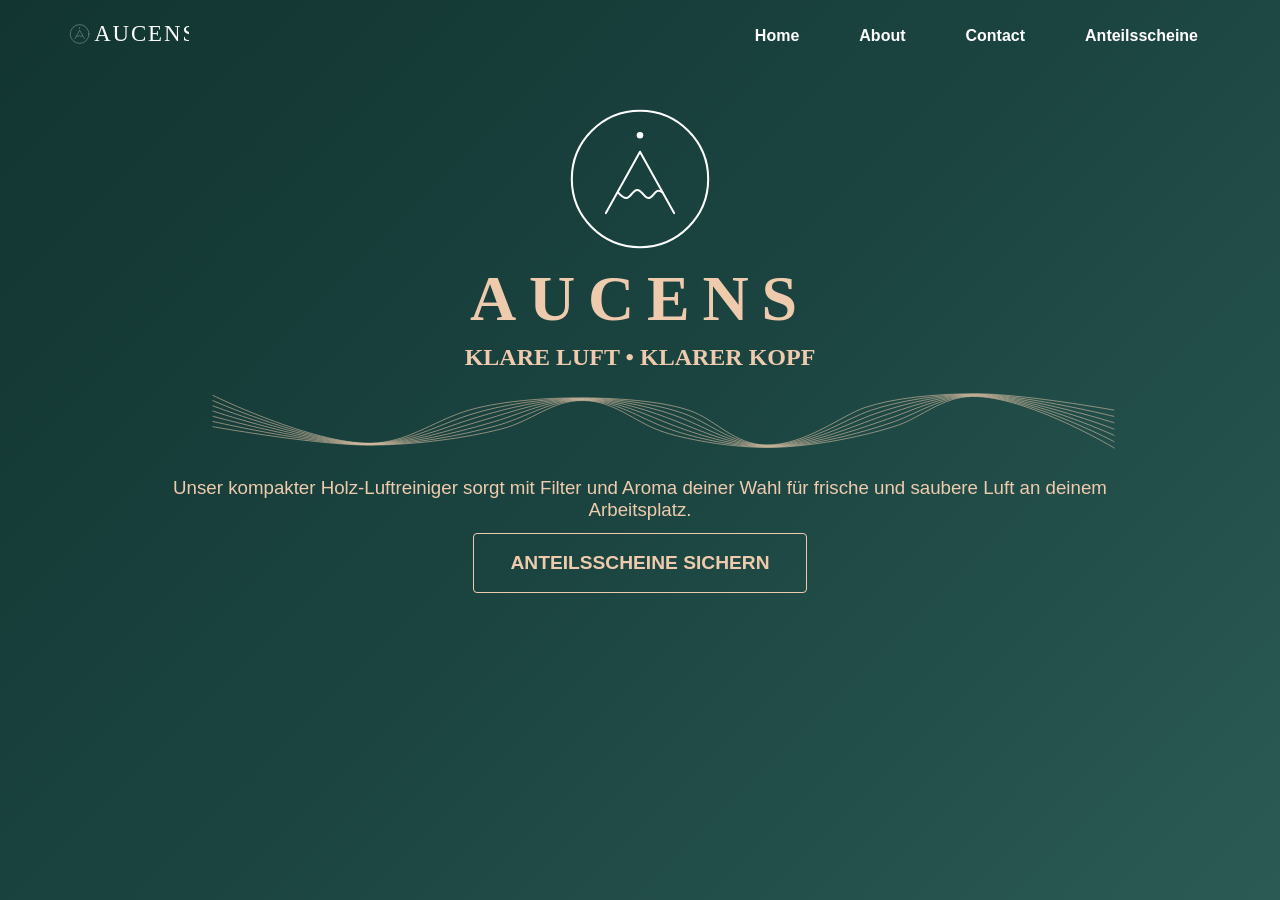
<file: index.html>
<!DOCTYPE html>
<html lang="de">
    <head>
        <meta charset="UTF-8">
        <meta name="viewport" content="width=device-width, initial-scale=1">
        <title>AUCENS – Klare Luft, klarer Kopf</title>
        <link rel="stylesheet" href="site.css">
    </head>
    <body>
        <header class="menu-ribbon">
            <nav aria-label="Main menu">
                <a href="index.html" aria-label="AUCENS Home">
                <svg id="logo" xmlns="http://www.w3.org/2000/svg" width="125" height="30" viewBox="0 0 33 8" aria-hidden="true">
                    <text x="7.75" y="6" transform="scale(1.0159217,.98432783)" fill="#FFFFFF" font-family="Cambria" font-size="6" font-weight="400" letter-spacing=".5">AUCENS</text>
                    <circle cx="4" cy="4" r="2.5" fill="none" stroke="#FFFFFF" stroke-width=".0760537" stroke-linecap="round"/>
                    <circle cx="4" cy="2.392863" r=".11972982" fill="#FFFFFF"/>
                    <path d="m2.75 5.25 1.25-2.25 1.25 2.25" fill="none" stroke="#FFFFFF" stroke-width=".0732656" stroke-linecap="round" stroke-linejoin="round"/>
                    <path d="m 3.2,4.5 c 0,0 0.1798612,0.2033346 0.3,0.2 0.1666025,-0.00462 0.2333333,-0.3 0.4,-0.3 0.1666667,0 0.2349951,0.276523 0.4,0.3 0.186944,0.026598 0.28,-0.45 0.53,-0.2" fill="none" stroke="#FFFFFF" stroke-width=".0732656" stroke-linecap="round"/>
                </svg>
                </a>
                <ul class="menu">
                    <li><a href="index.html">Home</a></li>
                    <li><a href="about.html">About</a></li>
                    <li><a href="contact.html">Contact</a></li>
                    <li><a href="anteilsscheine.html">Anteilsscheine</a></li>
                </ul>
            </nav>
        </header>
        <div id="splash">
            <svg id="logo-large" xmlns="http://www.w3.org/2000/svg" width="150" height="150" viewBox="1.25 1.25 5.5 5.5">
                <circle cx="4" cy="4" r="2.5" fill="none" stroke="#FFFFFF" stroke-width=".0760537" stroke-linecap="round"/>
                <circle cx="4" cy="2.392863" r=".11972982" fill="#FFFFFF"/>
                <path d="m2.75 5.25 1.25-2.25 1.25 2.25" fill="none" stroke="#FFFFFF" stroke-width=".0732656" stroke-linecap="round" stroke-linejoin="round"/>
                <path d="m 3.2,4.5 c 0,0 0.1798612,0.2033346 0.3,0.2 0.1666025,-0.00462 0.2333333,-0.3 0.4,-0.3 0.1666667,0 0.2349951,0.276523 0.4,0.3 0.186944,0.026598 0.28,-0.45 0.53,-0.2" fill="none" stroke="#FFFFFF" stroke-width=".0732656" stroke-linecap="round"/>
            </svg>
            <h1>AUCENS</h1>
            <h2>KLARE LUFT • KLARER KOPF</h2>
            <svg id="flow" xmlns="http://www.w3.org/2000/svg" width="100%" height="150" viewBox="0 0 120 30" preserveAspectRatio="none">
                <path fill="none" stroke="#efcbae" stroke-width="0.1" d="
                    m 6.5630447,15.871638 c 0,0 13.0431613,6.222778 19.7601783,6.164974 5.581086,-0.04803 11.914676,-2.335482 16.381274,-5.404664 3.90775,-2.685176 6.27226,-9.6441643 10.236143,-9.459613 3.833531,0.1784824 6.287101,6.870308 9.532288,10.053245 2.871707,2.816621 8.997438,5.716091 13.725295,5.592282 5.592119,-0.146441 12.419225,-4.124323 16.082893,-7.460856 2.829519,-2.576867 5.547164,-9.4584546 9.240324,-9.5413652 6.986,-0.1568342 17.80464,17.2563962 17.80464,17.2563962
                    M 6.5647412,14.128301 c 0,0 12.9251828,7.892437 19.7584818,7.801834 5.39608,-0.06561 11.203079,-3.100463 15.588706,-6.245174 3.906979,-2.813255 6.891176,-8.8326636 11.050808,-8.6602466 3.97711,0.1657526 7.007836,5.9483006 10.233179,9.1877546 2.867453,2.881627 8.345328,6.521581 12.908187,6.465662 5.482518,-0.05965 11.942409,-5.08071 15.482627,-8.29576 2.968057,-2.691691 6.114381,-8.6380503 9.96417,-8.7174017 6.81736,-0.1439244 17.76683,15.2907047 17.76683,15.2907047
                    M 6.5664376,12.384963 c 0,0 12.8072044,9.562097 19.7567854,9.438694 5.211074,-0.08319 10.491482,-3.865443 14.796139,-7.085683 3.906207,-2.941334 7.51009,-8.0211629 11.865472,-7.8608801 4.120689,0.1530228 7.728572,5.0262931 10.934069,8.3222651 2.863201,2.946633 7.693219,7.327069 12.09108,7.33904 5.372917,0.02714 11.465592,-6.037096 14.882361,-9.130662 3.106594,-2.806516 6.681598,-7.817647 10.688026,-7.8934392 6.64871,-0.1310145 17.72901,13.3250132 17.72901,13.3250132
                    M 6.568134,10.641625 c 0,0 12.689226,11.231756 19.755089,11.075555 5.026068,-0.100776 9.779885,-4.630424 14.003571,-7.926194 3.905437,-3.069412 8.129006,-7.2096612 12.680138,-7.0615127 4.264268,0.140293 8.449306,4.1042857 11.634959,7.4567747 2.858948,3.01164 7.041109,8.132559 11.273972,8.21242 5.263316,0.113929 10.988776,-6.993483 14.282095,-9.965566 3.245131,-2.9213398 7.248815,-6.9972427 11.411872,-7.0694758 6.48006,-0.1181045 17.6912,11.3593218 17.6912,11.3593218
                    M 6.5698304,8.8982872 c 0,0 12.5712486,12.9014158 19.7533926,12.7124158 4.841063,-0.118358 9.068288,-5.395405 13.211004,-8.766704 3.904665,-3.1974907 8.74792,-6.3981605 13.494802,-6.2621462 4.407847,0.1275631 9.170041,3.1822778 12.33585,6.5912852 2.854694,3.076645 6.388999,8.938047 10.456864,9.085798 5.153714,0.200719 10.51196,-7.949869 13.681829,-10.800468 3.383668,-3.0361646 7.816032,-6.1768393 12.135718,-6.2455133 6.31142,-0.1051947 17.65339,9.3936293 17.65339,9.3936293
                    M 6.5715269,7.1549495 c 0,0 12.4532701,14.5710755 19.7516961,14.3492755 4.656057,-0.13594 8.356691,-6.160385 12.418436,-9.607213 3.903895,-3.3255696 9.366835,-5.5866597 14.309467,-5.4627798 4.551426,0.1148334 9.890777,2.2602704 13.036741,5.7257948 2.850441,3.141652 5.73689,9.743537 9.639756,9.959178 5.044113,0.287509 10.035143,-8.906256 13.081563,-11.635372 3.522206,-3.1509884 8.383249,-5.356435 12.859574,-5.4215498 6.14276,-0.092285 17.61558,7.4279378 17.61558,7.4279378
                    M 6.5732233,5.4116117 c 0,0 12.3352917,16.2407353 19.7499997,15.9861363 4.471051,-0.153522 7.645094,-6.925367 11.625869,-10.447724 3.903123,-3.4536476 9.98575,-4.775158 15.124131,-4.6634123 4.695006,0.1021035 10.611512,1.3382628 13.737631,4.8603053 2.846188,3.206658 5.084781,10.549026 8.822649,10.832556 4.934512,0.3743 9.558327,-9.862642 12.481297,-12.4702744 3.660743,-3.2658127 8.950466,-4.5360313 13.58342,-4.5975869 5.97412,-0.079375 17.57777,5.4622463 17.57777,5.4622463" />
            </svg>
            <h3>Unser kompakter Holz-Luftreiniger sorgt mit Filter und Aroma deiner Wahl für frische und saubere Luft an deinem Arbeitsplatz.</h3>
            <a class="cta" href="anteilsscheine.html">ANTEILSSCHEINE SICHERN</a>
        </div>
    </body>
</html>
</file>
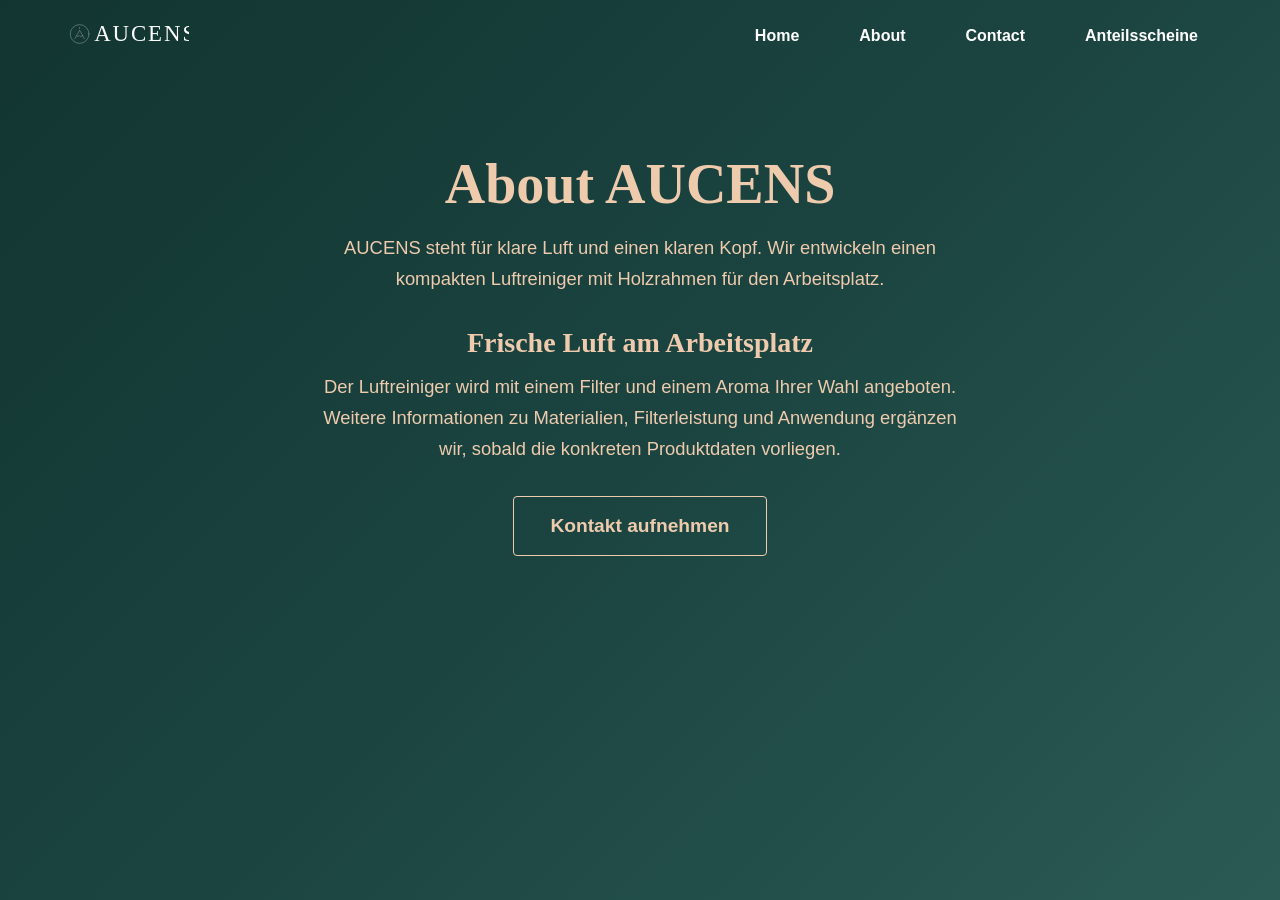
<file: about.html>
<!DOCTYPE html>
<html lang="de">
    <head>
        <meta charset="UTF-8">
        <meta name="viewport" content="width=device-width, initial-scale=1">
        <title>About – AUCENS</title>
        <link rel="stylesheet" href="site.css">
    </head>
    <body>
        <header class="menu-ribbon">
            <nav aria-label="Main menu">
                <a href="index.html" aria-label="AUCENS Home">
                    <svg id="logo" xmlns="http://www.w3.org/2000/svg" width="125" height="30" viewBox="0 0 33 8" aria-hidden="true">
                        <text x="7.75" y="6" transform="scale(1.0159217,.98432783)" fill="#FFFFFF" font-family="Cambria" font-size="6" letter-spacing=".5">AUCENS</text>
                        <circle cx="4" cy="4" r="2.5" fill="none" stroke="#FFFFFF" stroke-width=".0760537" stroke-linecap="round"/>
                        <circle cx="4" cy="2.392863" r=".11972982" fill="#FFFFFF"/>
                        <path d="m2.75 5.25 1.25-2.25 1.25 2.25" fill="none" stroke="#FFFFFF" stroke-width=".0732656" stroke-linecap="round" stroke-linejoin="round"/>
                        <path d="m 3.2,4.5 c 0,0 0.1798612,0.2033346 0.3,0.2 0.1666025,-0.00462 0.2333333,-0.3 0.4,-0.3 0.1666667,0 0.2349951,0.276523 0.4,0.3 0.186944,0.026598 0.28,-0.45 0.53,-0.2" fill="none" stroke="#FFFFFF" stroke-width=".0732656" stroke-linecap="round"/>
                    </svg>
                </a>
                <ul class="menu">
                    <li><a href="index.html">Home</a></li>
                    <li><a href="about.html" aria-current="page">About</a></li>
                    <li><a href="contact.html">Contact</a></li>
                    <li><a href="anteilsscheine.html">Anteilsscheine</a></li>
                </ul>
            </nav>
        </header>
        <main class="page-content">
            <h1>About AUCENS</h1>
            <p>AUCENS steht für klare Luft und einen klaren Kopf. Wir entwickeln einen kompakten Luftreiniger mit Holzrahmen für den Arbeitsplatz.</p>
            <h2>Frische Luft am Arbeitsplatz</h2>
            <p>Der Luftreiniger wird mit einem Filter und einem Aroma Ihrer Wahl angeboten. Weitere Informationen zu Materialien, Filterleistung und Anwendung ergänzen wir, sobald die konkreten Produktdaten vorliegen.</p>
            <a class="cta" href="contact.html">Kontakt aufnehmen</a>
        </main>
    </body>
</html>
</file>
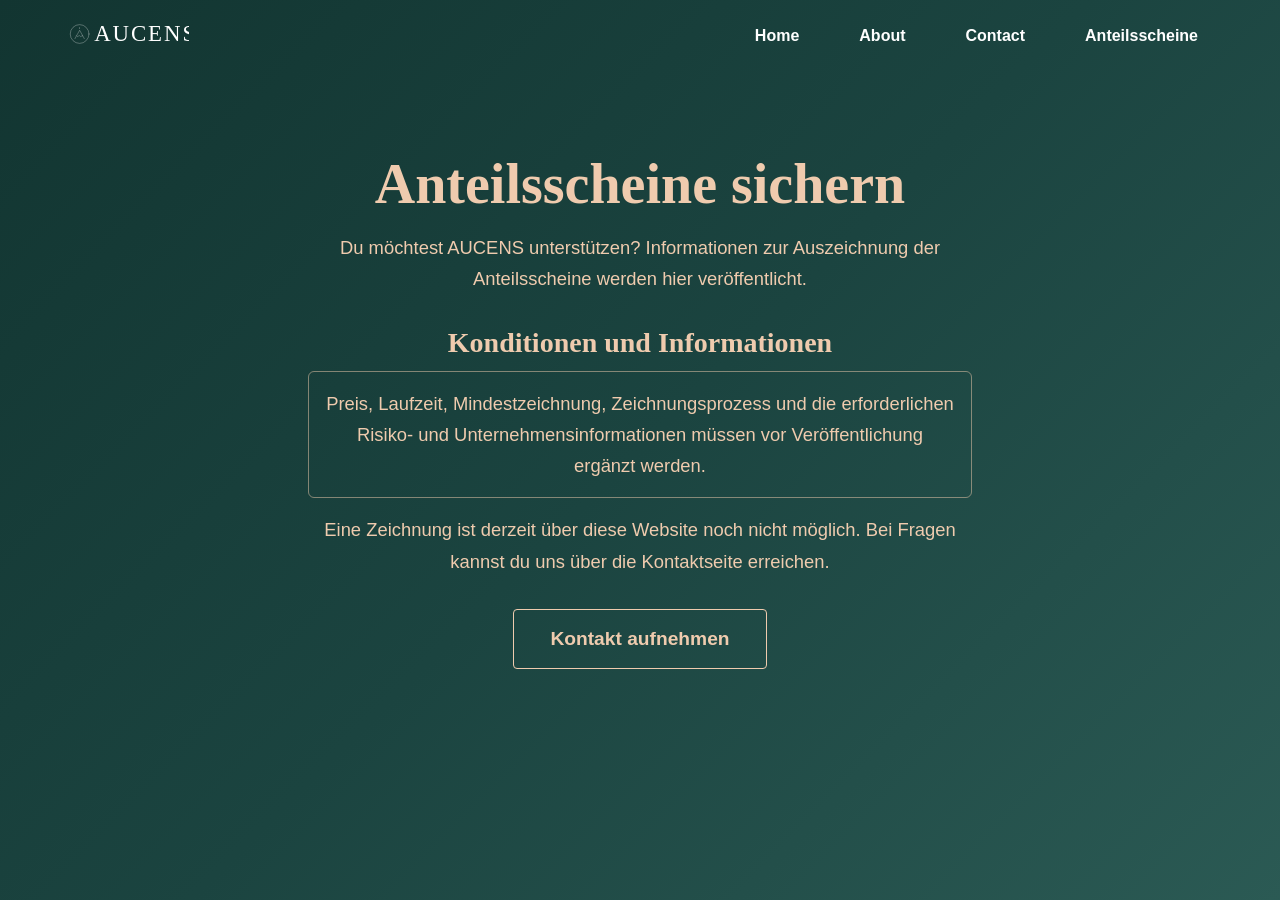
<file: anteilsscheine.html>
<!DOCTYPE html>
<html lang="de">
    <head>
        <meta charset="UTF-8">
        <meta name="viewport" content="width=device-width, initial-scale=1">
        <title>Anteilsscheine sichern – AUCENS</title>
        <link rel="stylesheet" href="site.css">
    </head>
    <body>
        <header class="menu-ribbon">
            <nav aria-label="Main menu">
                <a href="index.html" aria-label="AUCENS Home">
                    <svg id="logo" xmlns="http://www.w3.org/2000/svg" width="125" height="30" viewBox="0 0 33 8" aria-hidden="true">
                        <text x="7.75" y="6" transform="scale(1.0159217,.98432783)" fill="#FFFFFF" font-family="Cambria" font-size="6" letter-spacing=".5">AUCENS</text>
                        <circle cx="4" cy="4" r="2.5" fill="none" stroke="#FFFFFF" stroke-width=".0760537" stroke-linecap="round"/>
                        <circle cx="4" cy="2.392863" r=".11972982" fill="#FFFFFF"/>
                        <path d="m2.75 5.25 1.25-2.25 1.25 2.25" fill="none" stroke="#FFFFFF" stroke-width=".0732656" stroke-linecap="round" stroke-linejoin="round"/>
                        <path d="m 3.2,4.5 c 0,0 0.1798612,0.2033346 0.3,0.2 0.1666025,-0.00462 0.2333333,-0.3 0.4,-0.3 0.1666667,0 0.2349951,0.276523 0.4,0.3 0.186944,0.026598 0.28,-0.45 0.53,-0.2" fill="none" stroke="#FFFFFF" stroke-width=".0732656" stroke-linecap="round"/>
                    </svg>
                </a>
                <ul class="menu">
                    <li><a href="index.html">Home</a></li>
                    <li><a href="about.html">About</a></li>
                    <li><a href="contact.html">Contact</a></li>
                    <li><a href="anteilsscheine.html" aria-current="page">Anteilsscheine</a></li>
                </ul>
            </nav>
        </header>
        <main class="page-content">
            <h1>Anteilsscheine sichern</h1>
            <p>Du möchtest AUCENS unterstützen? Informationen zur Auszeichnung der Anteilsscheine werden hier veröffentlicht.</p>
            <h2>Konditionen und Informationen</h2>
            <p class="placeholder">Preis, Laufzeit, Mindestzeichnung, Zeichnungsprozess und die erforderlichen Risiko- und Unternehmensinformationen müssen vor Veröffentlichung ergänzt werden.</p>
            <p>Eine Zeichnung ist derzeit über diese Website noch nicht möglich. Bei Fragen kannst du uns über die Kontaktseite erreichen.</p>
            <a class="cta" href="contact.html">Kontakt aufnehmen</a>
        </main>
    </body>
</html>
</file>
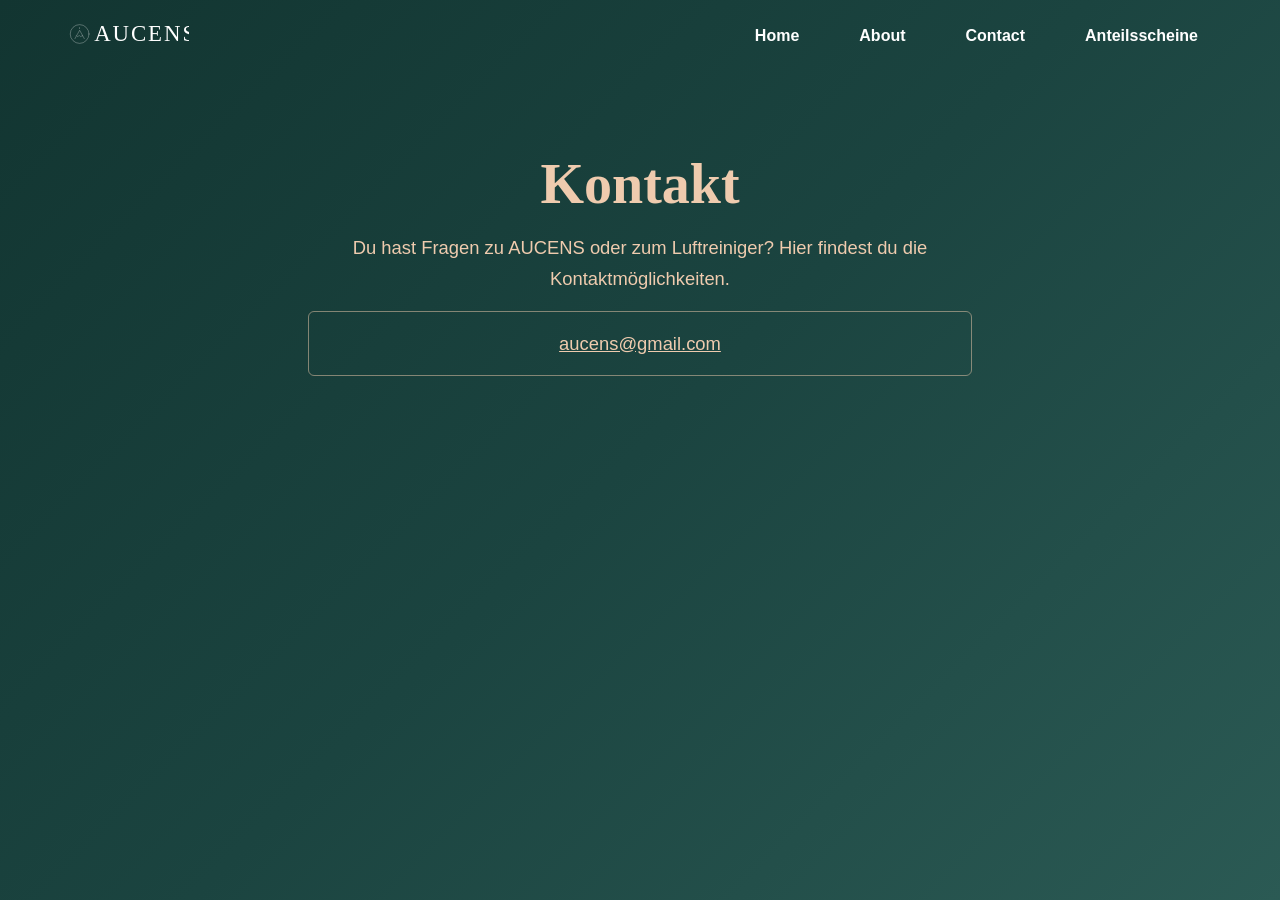
<file: contact.html>
<!DOCTYPE html>
<html lang="de">
    <head>
        <meta charset="UTF-8">
        <meta name="viewport" content="width=device-width, initial-scale=1">
        <title>Contact – AUCENS</title>
        <link rel="stylesheet" href="site.css">
    </head>
    <body>
        <header class="menu-ribbon">
            <nav aria-label="Main menu">
                <a href="index.html" aria-label="AUCENS Home">
                    <svg id="logo" xmlns="http://www.w3.org/2000/svg" width="125" height="30" viewBox="0 0 33 8" aria-hidden="true">
                        <text x="7.75" y="6" transform="scale(1.0159217,.98432783)" fill="#FFFFFF" font-family="Cambria" font-size="6" letter-spacing=".5">AUCENS</text>
                        <circle cx="4" cy="4" r="2.5" fill="none" stroke="#FFFFFF" stroke-width=".0760537" stroke-linecap="round"/>
                        <circle cx="4" cy="2.392863" r=".11972982" fill="#FFFFFF"/>
                        <path d="m2.75 5.25 1.25-2.25 1.25 2.25" fill="none" stroke="#FFFFFF" stroke-width=".0732656" stroke-linecap="round" stroke-linejoin="round"/>
                        <path d="m 3.2,4.5 c 0,0 0.1798612,0.2033346 0.3,0.2 0.1666025,-0.00462 0.2333333,-0.3 0.4,-0.3 0.1666667,0 0.2349951,0.276523 0.4,0.3 0.186944,0.026598 0.28,-0.45 0.53,-0.2" fill="none" stroke="#FFFFFF" stroke-width=".0732656" stroke-linecap="round"/>
                    </svg>
                </a>
                <ul class="menu">
                    <li><a href="index.html">Home</a></li>
                    <li><a href="about.html">About</a></li>
                    <li><a href="contact.html" aria-current="page">Contact</a></li>
                    <li><a href="anteilsscheine.html">Anteilsscheine</a></li>
                </ul>
            </nav>
        </header>
        <main class="page-content">
            <h1>Kontakt</h1>
            <p>Du hast Fragen zu AUCENS oder zum Luftreiniger? Hier findest du die Kontaktmöglichkeiten.</p>
            <p class="placeholder"><a href="mailto:aucens@gmail.com">aucens@gmail.com</a></p>
        </main>
    </body>
</html>
</file>
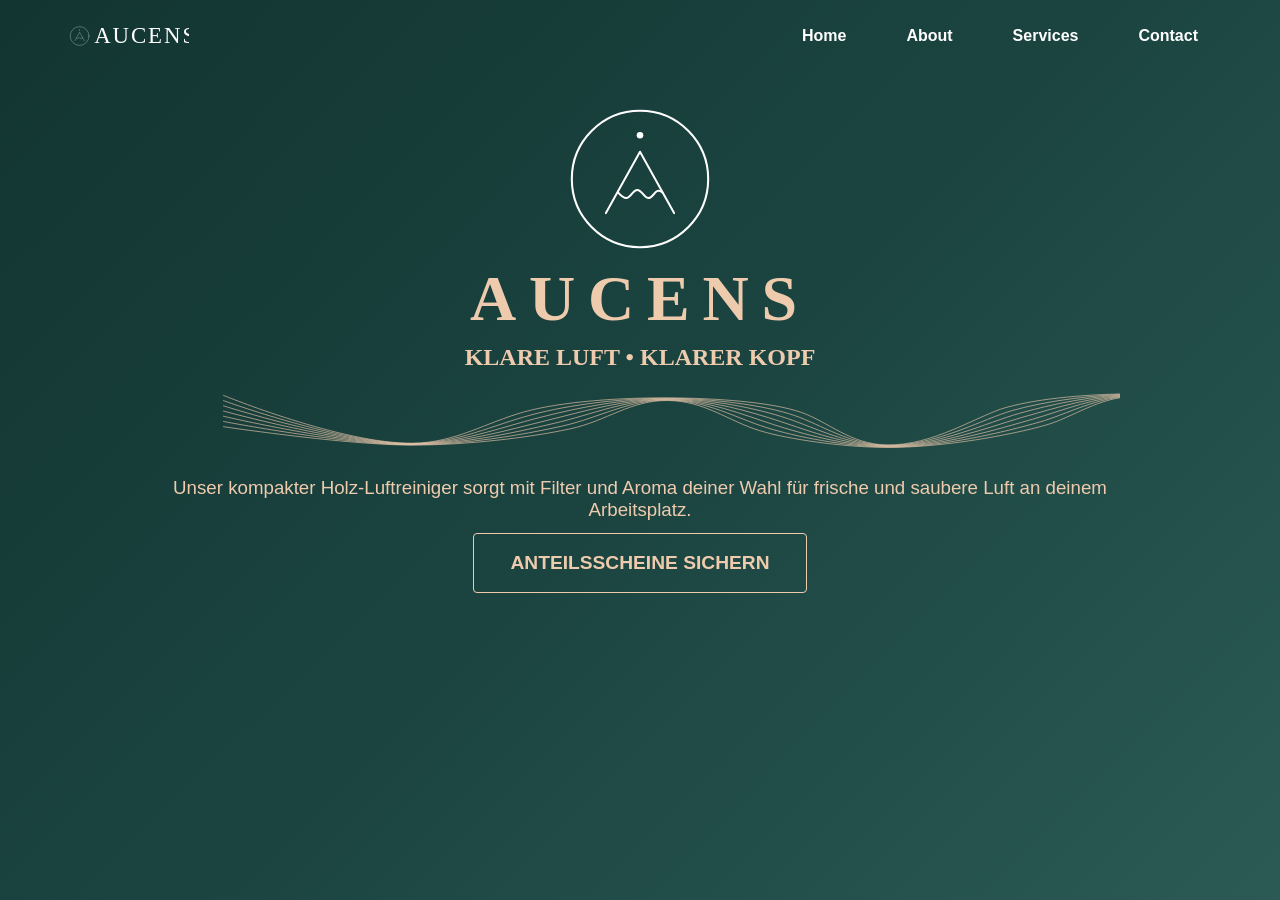
<file: main.html>
<html>
    <head>
        <title></title>
        <style>
            * {
                box-sizing: border-box;
            }

            body {
                margin: 0;
                min-height: 100vh;
                background: linear-gradient(135deg, #123531, #1B4440 50%, #2B5A54);
                font-family: Arial, sans-serif;
                color: #efcbae;
            }

            .menu-ribbon {
                width: 100%;
                background-color: transparent;
            }

            .menu-ribbon nav {
                display: flex;
                flex-wrap: nowrap;
                align-items: center;
                max-width: 1200px;
                height: 72px;
                margin: 0 auto;
                padding: 0 clamp(8px, 3vw, 24px);
            }

            #logo {
                width: clamp(64px, 20vw, 125px);
                height: auto;
                flex-shrink: 1;
            }

            .menu {
                display: flex;
                gap: clamp(12px, 2vw, 24px);
                margin: 0;
                padding: 0;
                list-style: none;
                margin-left: auto;
            }

            .menu a {
                display: block;
                padding: 12px clamp(4px, 1.5vw, 18px);
                border-radius: 6px;
                color: #FFFFFF;
                font-size: clamp(10px, 3.5vw, 16px);
                font-weight: 600;
                text-decoration: none;
                white-space: nowrap;
            }

            .menu a:hover,
            .menu a:focus {
                background-color: rgba(255, 255, 255, 0.14);
                color: #FFFFFF;
            }

            #splash {
                display: flex;
                width: 75%;
                flex-direction: column;
                align-items: center;
                gap: 0.5rem;
                margin: 2rem auto;
                text-align: center;
            }

            #logo-large {
                display: block;
                width: clamp(120px, 20vw, 150px);
                max-width: 100%;
                height: auto;
            }

            #splash h1,
            #splash h2 {
                font-family: Cambria, serif;
                margin: 0;
            }

            #splash h1 {
                font-size: clamp(2.5rem, 6vw, 4rem);
                letter-spacing: 0.2em;
            }

            #splash h2 {
                font-size: clamp(1rem, 2.4vw, 1.5rem);
            }

            #flow {
                height: 90px;
            }

            #splash h3 {
                margin: 0;
                font-weight: 400;
            }

            #splash button {
                margin-top: 0.25rem;
                padding: 18px 36px;
                border: 1px solid #efcbae;
                border-radius: 4px;
                background: transparent;
                color: #efcbae;
                font: inherit;
                font-size: 1.2rem;
                font-weight: 700;
                cursor: pointer;
                transition: background-color 0.2s ease, color 0.2s ease;
            }

            #splash button:hover,
            #splash button:focus-visible {
                background-color: #efcbae;
                color: #1B4440;
            }

        </style>
    </head>
    <body>
        <header class="menu-ribbon">
            <nav aria-label="Main menu">
                <svg id="logo" xmlns="http://www.w3.org/2000/svg" width="125" height="30" viewBox="0 0 33 8">
                    <text x="7.75" y="6" transform="scale(1.0159217,.98432783)" fill="#FFFFFF" font-family="Cambria" font-size="6" font-weight="400" letter-spacing=".5">AUCENS</text>
                    <circle cx="4" cy="4" r="2.5" fill="none" stroke="#FFFFFF" stroke-width=".0760537" stroke-linecap="round"/>
                    <circle cx="4" cy="2.392863" r=".11972982" fill="#FFFFFF"/>
                    <path d="m2.75 5.25 1.25-2.25 1.25 2.25" fill="none" stroke="#FFFFFF" stroke-width=".0732656" stroke-linecap="round" stroke-linejoin="round"/>
                    <path d="m 3.2,4.5 c 0,0 0.1798612,0.2033346 0.3,0.2 0.1666025,-0.00462 0.2333333,-0.3 0.4,-0.3 0.1666667,0 0.2349951,0.276523 0.4,0.3 0.186944,0.026598 0.28,-0.45 0.53,-0.2" fill="none" stroke="#FFFFFF" stroke-width=".0732656" stroke-linecap="round"/>
                </svg>
                <ul class="menu">
                    <li><a href="#">Home</a></li>
                    <li><a href="#">About</a></li>
                    <li><a href="#">Services</a></li>
                    <li><a href="#">Contact</a></li>
                </ul>
            </nav>
        </header>
        <div id="splash">
            <svg id="logo-large" xmlns="http://www.w3.org/2000/svg" width="150" height="150" viewBox="1.25 1.25 5.5 5.5">
                <circle cx="4" cy="4" r="2.5" fill="none" stroke="#FFFFFF" stroke-width=".0760537" stroke-linecap="round"/>
                <circle cx="4" cy="2.392863" r=".11972982" fill="#FFFFFF"/>
                <path d="m2.75 5.25 1.25-2.25 1.25 2.25" fill="none" stroke="#FFFFFF" stroke-width=".0732656" stroke-linecap="round" stroke-linejoin="round"/>
                <path d="m 3.2,4.5 c 0,0 0.1798612,0.2033346 0.3,0.2 0.1666025,-0.00462 0.2333333,-0.3 0.4,-0.3 0.1666667,0 0.2349951,0.276523 0.4,0.3 0.186944,0.026598 0.28,-0.45 0.53,-0.2" fill="none" stroke="#FFFFFF" stroke-width=".0732656" stroke-linecap="round"/>
            </svg>
            <h1>AUCENS</h1>
            <h2>KLARE LUFT • KLARER KOPF</h2>
            <svg id="flow" xmlns="http://www.w3.org/2000/svg" width="100%" height="150" viewBox="0 0 100 30" preserveAspectRatio="none">
                <path fill="none" stroke="#efcbae" stroke-width="0.1" d="
                    m 6.5630447,15.871638 c 0,0 13.0431613,6.222778 19.7601783,6.164974 5.581086,-0.04803 11.914676,-2.335482 16.381274,-5.404664 3.90775,-2.685176 6.27226,-9.6441643 10.236143,-9.459613 3.833531,0.1784824 6.287101,6.870308 9.532288,10.053245 2.871707,2.816621 8.997438,5.716091 13.725295,5.592282 5.592119,-0.146441 12.419225,-4.124323 16.082893,-7.460856 2.829519,-2.576867 5.547164,-9.4584546 9.240324,-9.5413652 6.986,-0.1568342 17.80464,17.2563962 17.80464,17.2563962
                    M 6.5647412,14.128301 c 0,0 12.9251828,7.892437 19.7584818,7.801834 5.39608,-0.06561 11.203079,-3.100463 15.588706,-6.245174 3.906979,-2.813255 6.891176,-8.8326636 11.050808,-8.6602466 3.97711,0.1657526 7.007836,5.9483006 10.233179,9.1877546 2.867453,2.881627 8.345328,6.521581 12.908187,6.465662 5.482518,-0.05965 11.942409,-5.08071 15.482627,-8.29576 2.968057,-2.691691 6.114381,-8.6380503 9.96417,-8.7174017 6.81736,-0.1439244 17.76683,15.2907047 17.76683,15.2907047
                    M 6.5664376,12.384963 c 0,0 12.8072044,9.562097 19.7567854,9.438694 5.211074,-0.08319 10.491482,-3.865443 14.796139,-7.085683 3.906207,-2.941334 7.51009,-8.0211629 11.865472,-7.8608801 4.120689,0.1530228 7.728572,5.0262931 10.934069,8.3222651 2.863201,2.946633 7.693219,7.327069 12.09108,7.33904 5.372917,0.02714 11.465592,-6.037096 14.882361,-9.130662 3.106594,-2.806516 6.681598,-7.817647 10.688026,-7.8934392 6.64871,-0.1310145 17.72901,13.3250132 17.72901,13.3250132
                    M 6.568134,10.641625 c 0,0 12.689226,11.231756 19.755089,11.075555 5.026068,-0.100776 9.779885,-4.630424 14.003571,-7.926194 3.905437,-3.069412 8.129006,-7.2096612 12.680138,-7.0615127 4.264268,0.140293 8.449306,4.1042857 11.634959,7.4567747 2.858948,3.01164 7.041109,8.132559 11.273972,8.21242 5.263316,0.113929 10.988776,-6.993483 14.282095,-9.965566 3.245131,-2.9213398 7.248815,-6.9972427 11.411872,-7.0694758 6.48006,-0.1181045 17.6912,11.3593218 17.6912,11.3593218
                    M 6.5698304,8.8982872 c 0,0 12.5712486,12.9014158 19.7533926,12.7124158 4.841063,-0.118358 9.068288,-5.395405 13.211004,-8.766704 3.904665,-3.1974907 8.74792,-6.3981605 13.494802,-6.2621462 4.407847,0.1275631 9.170041,3.1822778 12.33585,6.5912852 2.854694,3.076645 6.388999,8.938047 10.456864,9.085798 5.153714,0.200719 10.51196,-7.949869 13.681829,-10.800468 3.383668,-3.0361646 7.816032,-6.1768393 12.135718,-6.2455133 6.31142,-0.1051947 17.65339,9.3936293 17.65339,9.3936293
                    M 6.5715269,7.1549495 c 0,0 12.4532701,14.5710755 19.7516961,14.3492755 4.656057,-0.13594 8.356691,-6.160385 12.418436,-9.607213 3.903895,-3.3255696 9.366835,-5.5866597 14.309467,-5.4627798 4.551426,0.1148334 9.890777,2.2602704 13.036741,5.7257948 2.850441,3.141652 5.73689,9.743537 9.639756,9.959178 5.044113,0.287509 10.035143,-8.906256 13.081563,-11.635372 3.522206,-3.1509884 8.383249,-5.356435 12.859574,-5.4215498 6.14276,-0.092285 17.61558,7.4279378 17.61558,7.4279378
                    M 6.5732233,5.4116117 c 0,0 12.3352917,16.2407353 19.7499997,15.9861363 4.471051,-0.153522 7.645094,-6.925367 11.625869,-10.447724 3.903123,-3.4536476 9.98575,-4.775158 15.124131,-4.6634123 4.695006,0.1021035 10.611512,1.3382628 13.737631,4.8603053 2.846188,3.206658 5.084781,10.549026 8.822649,10.832556 4.934512,0.3743 9.558327,-9.862642 12.481297,-12.4702744 3.660743,-3.2658127 8.950466,-4.5360313 13.58342,-4.5975869 5.97412,-0.079375 17.57777,5.4622463 17.57777,5.4622463" />
            </svg>
            <h3>Unser kompakter Holz-Luftreiniger sorgt mit Filter und Aroma deiner Wahl für frische und saubere Luft an deinem Arbeitsplatz.</h3>
            <button type="button">ANTEILSSCHEINE SICHERN</button>
        </div>
    </body>
</html>
</file>
<file: site.css>
* {
    box-sizing: border-box;
}

body {
    margin: 0;
    min-height: 100vh;
    background: #1B4440;
    background: linear-gradient(135deg, #123531, #1B4440 50%, #2B5A54);
    color: #efcbae;
    font-family: Arial, sans-serif;
}

.menu-ribbon nav {
    display: flex;
    flex-wrap: nowrap;
    align-items: center;
    max-width: 1200px;
    width: 100%;
    min-height: 72px;
    margin: 0 auto;
    padding: 0 clamp(8px, 3vw, 24px);
}

#logo {
    width: 125px;
    width: clamp(64px, 20vw, 125px);
    height: auto;
    flex-shrink: 1;
}

.menu {
    display: flex;
    gap: clamp(8px, 2vw, 24px);
    margin: 0 0 0 auto;
    padding: 0;
    min-width: 0;
    list-style: none;
}

.menu a {
    display: block;
    padding: 12px clamp(4px, 1.5vw, 18px);
    border-radius: 6px;
    color: #FFFFFF;
    font-size: clamp(10px, 3.5vw, 16px);
    font-weight: 600;
    text-decoration: none;
    white-space: nowrap;
}

.menu a:hover,
.menu a:focus-visible {
    background-color: rgba(255, 255, 255, 0.14);
}

#splash {
    display: flex;
    width: 75%;
    flex-direction: column;
    align-items: center;
    gap: 0.5rem;
    margin: 2rem auto;
    text-align: center;
}

#logo-large {
    display: block;
    width: clamp(120px, 20vw, 150px);
    max-width: 100%;
    height: auto;
}

#splash h1,
#splash h2,
.page-content h1,
.page-content h2 {
    margin: 0;
    font-family: Cambria, serif;
}

#splash h1 {
    font-size: clamp(2.5rem, 6vw, 4rem);
    letter-spacing: 0.2em;
}

#splash h2 {
    font-size: clamp(1rem, 2.4vw, 1.5rem);
}

#flow {
    height: 90px;
}

#splash h3 {
    margin: 0;
    font-weight: 400;
}

.cta {
    display: inline-block;
    margin-top: 0.25rem;
    padding: 18px 36px;
    border: 1px solid #efcbae;
    border-radius: 4px;
    background: transparent;
    color: #efcbae;
    font: inherit;
    font-size: 1.2rem;
    font-weight: 700;
    text-decoration: none;
    transition: background-color 0.2s ease, color 0.2s ease;
}

.cta:hover,
.cta:focus-visible {
    background-color: #efcbae;
    color: #1B4440;
}

.page-content {
    width: 75%;
    max-width: 900px;
    margin: clamp(2rem, 7vw, 5rem) auto;
    text-align: center;
}

.page-content h1 {
    margin-bottom: 1rem;
    font-size: clamp(2rem, 5vw, 3.5rem);
}

.page-content h2 {
    margin: 2rem 0 0.75rem;
    font-size: clamp(1.25rem, 3vw, 1.75rem);
}

.page-content p {
    max-width: 65ch;
    margin: 0 auto 1rem;
    font-size: clamp(1rem, 2vw, 1.15rem);
    line-height: 1.7;
}

.page-content .cta {
    margin-top: 1rem;
}

.placeholder {
    padding: 1rem;
    border: 1px solid rgba(239, 203, 174, 0.5);
    border-radius: 6px;
}

.placeholder a {
    color: inherit;
}

@media (max-width: 620px) {
    .menu-ribbon nav {
        padding-right: 8px;
        padding-left: 8px;
    }

    .menu {
        gap: 2px;
    }

    .menu a {
        padding: 10px 4px;
        font-size: clamp(9px, 2.8vw, 14px);
    }

    .page-content,
    #splash {
        width: 90%;
    }

    .cta {
        padding: 14px 20px;
        font-size: 1rem;
    }
}

@media (max-width: 360px) {
    #logo {
        width: 64px;
    }

    .menu-ribbon nav {
        height: auto;
    }

    .menu a {
        padding-right: 2px;
        padding-left: 2px;
        font-size: 9px;
    }

    #splash,
    .page-content {
        width: calc(100% - 16px);
    }
}

@media (prefers-reduced-motion: reduce) {
    .cta,
    .menu a {
        transition: none;
    }
}
</file>
